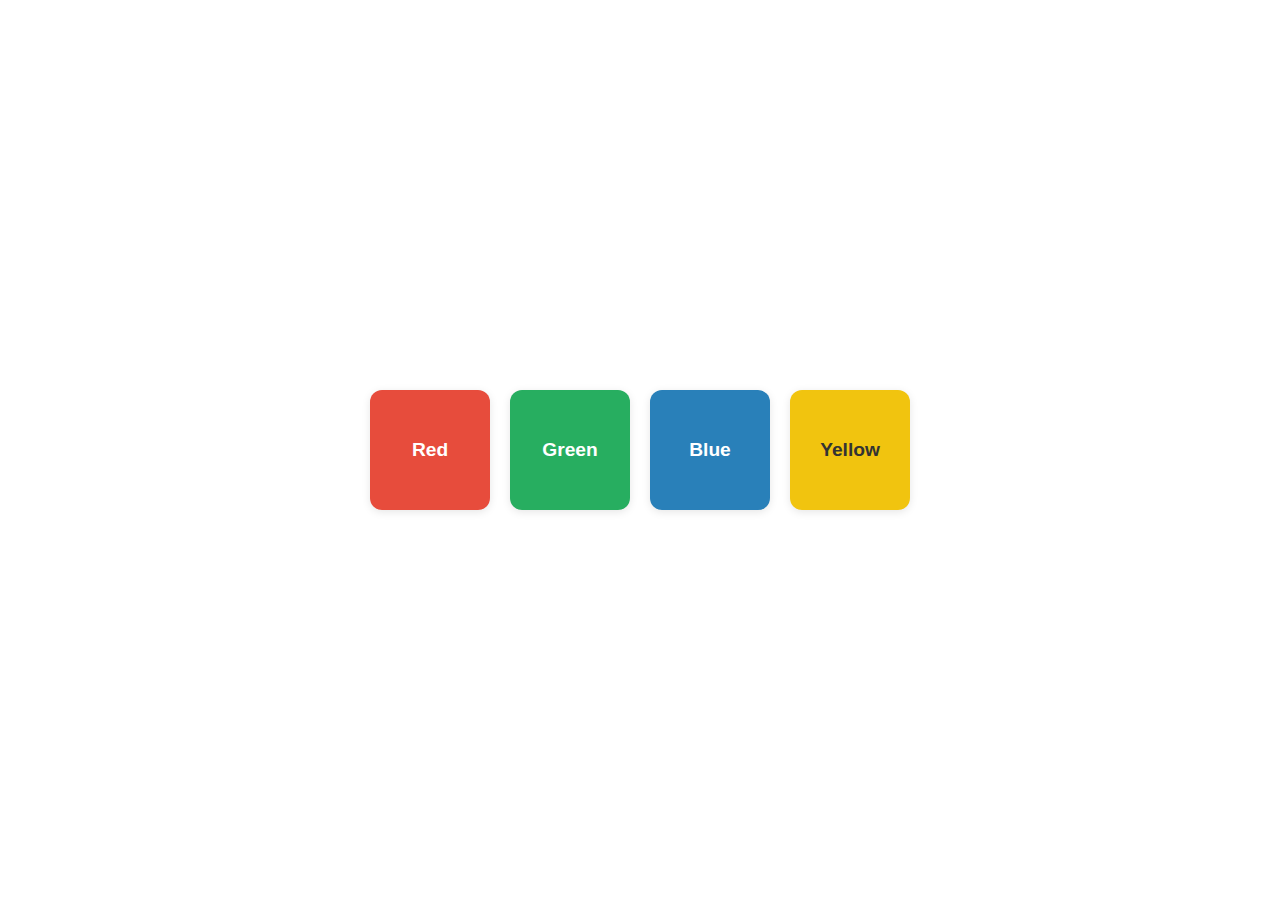
<file: assignment1_of_js/index.html>
<!DOCTYPE html>
<html lang="en">
<head>
   
    <title>Color Sections</title>
    <style>
        body {
            transition: background-color 0.3s;
            margin: 0;
            font-family: sans-serif;
        }
        .main-div {
            display: flex;
            justify-content: center;
            align-items: center;
            height: 100vh;
            gap: 20px;
        }
        .section {
            width: 120px;
            height: 120px;
            display: flex;
            justify-content: center;
            align-items: center;
            color: #fff;
            font-size: 1.2em;
            font-weight: bold;
            cursor: pointer;
            border-radius: 12px;
            box-shadow: 0 2px 8px rgba(0,0,0,0.1);
            transition: transform 0.2s;
        }
        .section:hover {
            transform: scale(1.05);
            opacity: 0.85;
        }
        .red { background: #e74c3c; }
        .green { background: #27ae60; }
        .blue { background: #2980b9; }
        .yellow { background: #f1c40f; color: #333; }
    </style>
</head>
<body>
    <div class="main-div">
        <div class="section red" data-color="#e74c3c">Red</div>
        <div class="section green" data-color="#27ae60">Green</div>
        <div class="section blue" data-color="#2980b9">Blue</div>
        <div class="section yellow" data-color="#f1c40f">Yellow</div>
    </div>
    <script>
        document.querySelectorAll('.section').forEach(section => {
            section.addEventListener('click', function() {
                document.body.style.backgroundColor = this.getAttribute('data-color');
            });
        });
    </script>
</body>
</html>
</file>
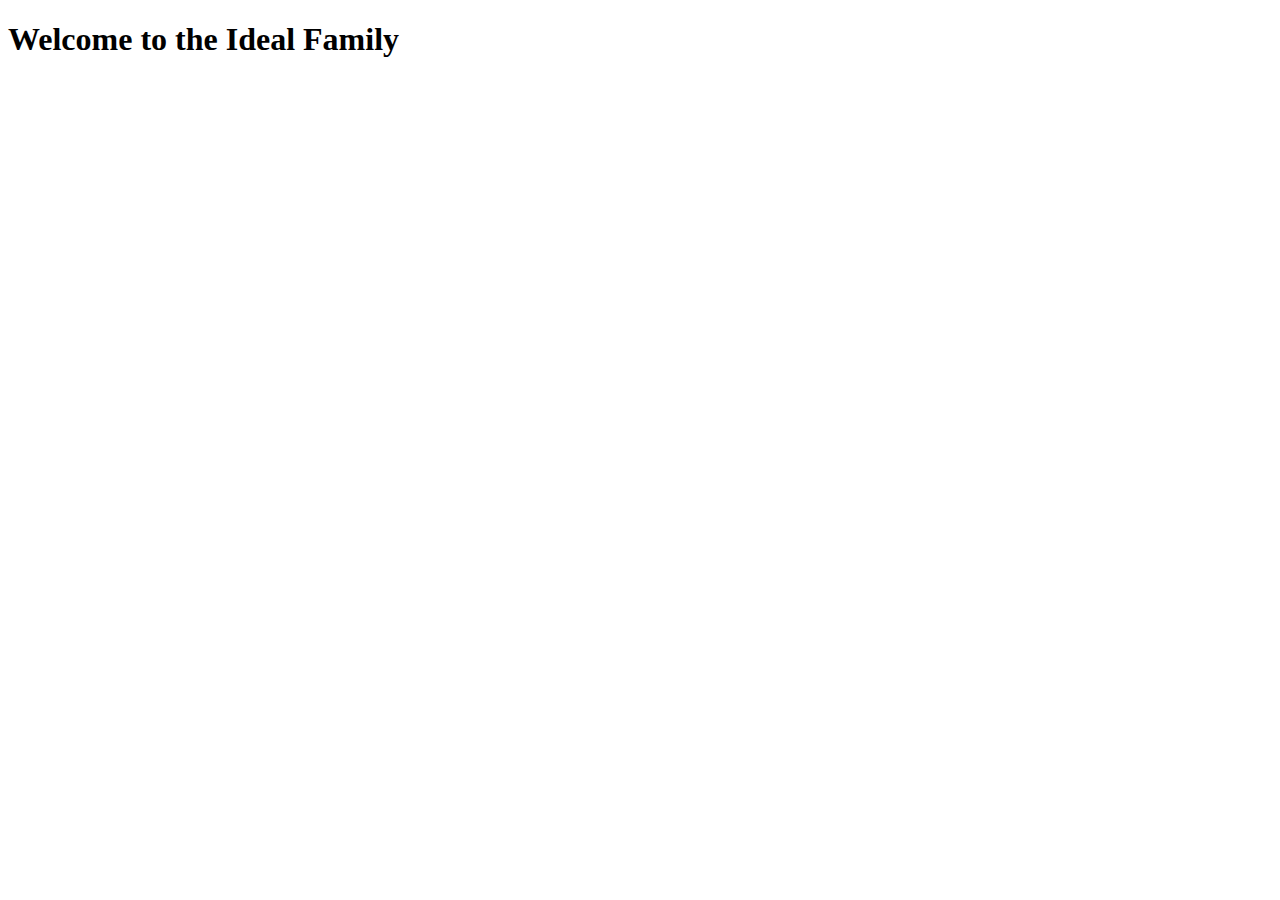
<file: Assignment/html/index.html>
<!DOCTYPE html>
<html lang="en">
<head>
    <meta charset="UTF-8">
    <meta name="viewport" content="width=device-width, initial-scale=1.0">
    <title>Home</title>
</head>
<body>
    <div class="home">
        
    <h1>Welcome to the Ideal Family</h1>

     </div>
</body>
</html>
</file>
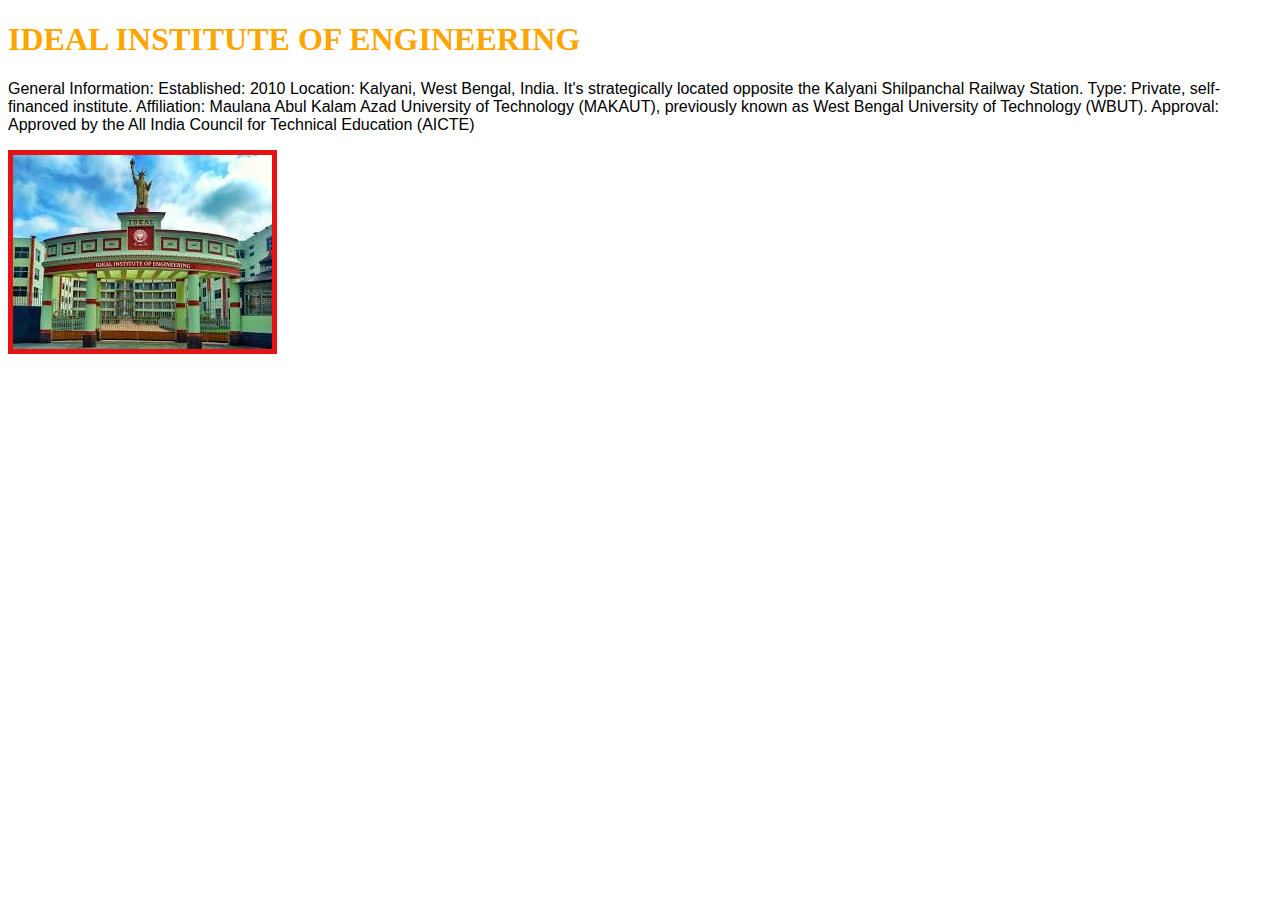
<file: Intrenship_html/Assignment_1.html>
<!DOCTYPE html>
<html lang="en">
<head>
    <meta charset="UTF-8">
    <meta name="viewport" content="width=device-width, initial-scale=1.0">
    <title>IDEAL INSTITUTE OF ENGINEERING</title>
    <link rel="icon" href="Ideal_logo.jpeg">
</head>
<body>
    <h1  style="color: orange;">IDEAL INSTITUTE OF ENGINEERING</h1>
    <P style="font-family: Arial, Helvetica, sans-serif;">General Information:
Established: 2010
Location: Kalyani, West Bengal, India. It's strategically located opposite the Kalyani Shilpanchal Railway Station.
Type: Private, self-financed institute.
Affiliation: Maulana Abul Kalam Azad University of Technology (MAKAUT), previously known as West Bengal University of Technology (WBUT).
Approval: Approved by the All India Council for Technical Education (AICTE)</P>
<img src="IIE_image.jpeg" alt="Ideal institute of Engineering image" style="border: 5px solid #e51313;">

</body>
</html>
</file>
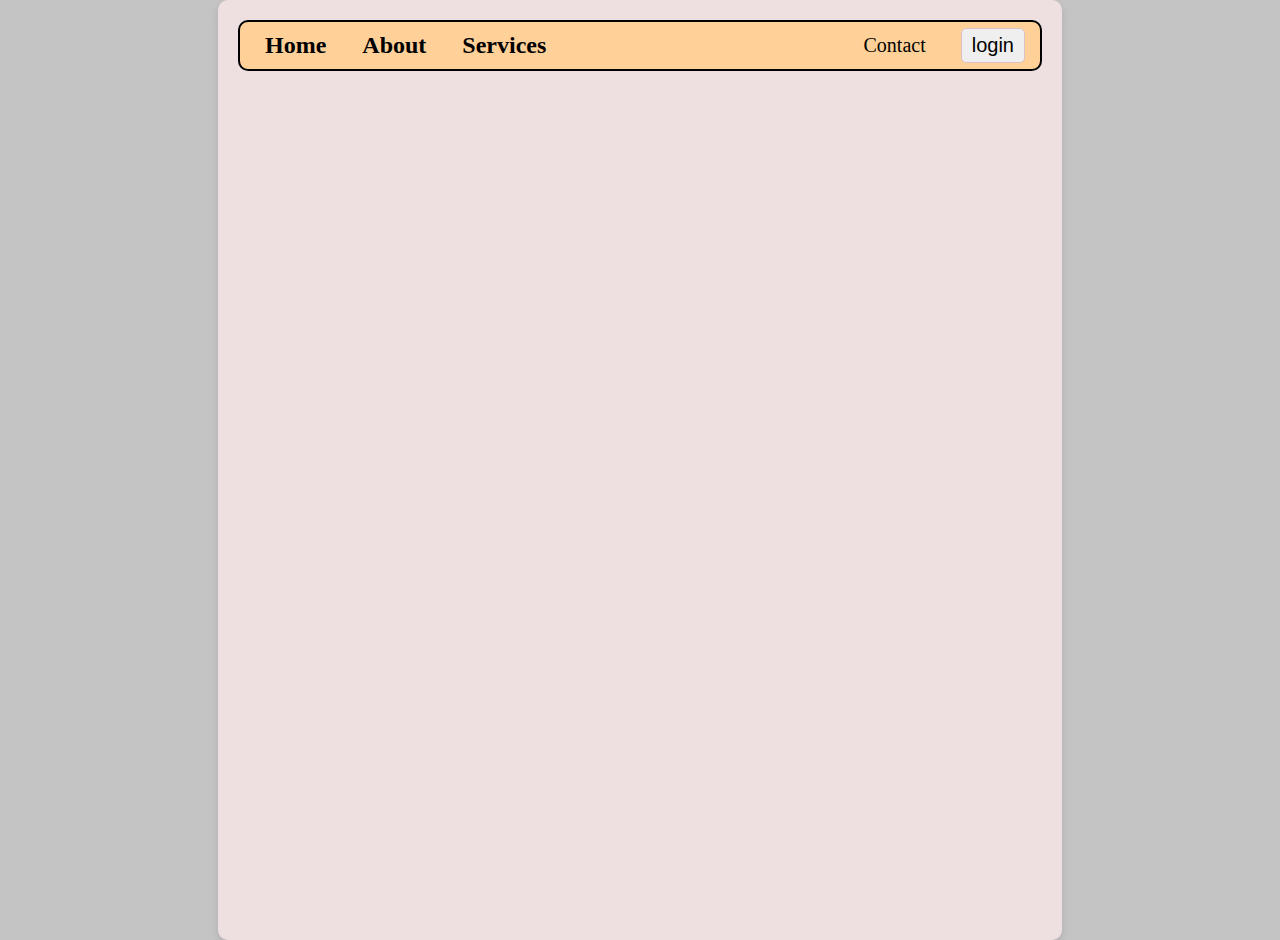
<file: Intrenship_html/DAT_3_navbar.html>
<!DOCTYPE html>
<html lang="en">

<head>
    <meta charset="UTF-8">
    <meta name="viewport" content="width=device-width, initial-scale=1.0">
    <title>Navbar</title>
    <style>
        * {
            margin: 0;
            padding: 0;
        }

        body {
            background-color: rgb(196, 196, 196);
            display: flex;
            flex-direction: column;

            justify-content: center;
            align-items: center;
        }

        .card {
            background: rgb(238, 224, 224);
            width: fit-content;
            height: 100vh;
            padding: 20px;
            border-radius: 10px;
            box-shadow: 0 4px 8px rgba(0, 0, 0, 0.1);

        }

        /* navbar */
        nav {
            display: flex;
            margin: 0;
            padding: 0;
            background-color: rgb(255, 209, 152);
            height: auto;
            width: 800px;
            justify-content: space-between;
            align-items: center;
            border: 2px solid black;
            border-radius: 10px;
        }

        nav .left {
            font-size: 24px;
            font-weight: 600;
            padding: 10px;



        }

        nav .left span {
            margin: 0px 5px 0px 5px;
            padding: 5px 10px;

        }

        nav .right {
            font-size: 20px;
            padding: 5px 15px;

        }

        nav .right span {
            margin: 0px 15px 0px 5px;
            padding: 5px 15px;
            font-size: 20px;
            font-weight: 500;

        }

        nav .right button {
            font-size: 20px;
            padding: 5px 10px;
           
            border: 1.5px solid rgb(219, 193, 193);
            border-radius: 5px;
        }
    </style>
</head>

<body>
    <div class="card">
        <nav>
            <div class="left">
                <span>Home</span>
                <span>About</span>
                <span>Services</span>
            </div>
            <div class="right">
                <span>Contact</span>
                <button>login</button>
            </div>
        </nav>
    </div>
</body>

</html>
</file>
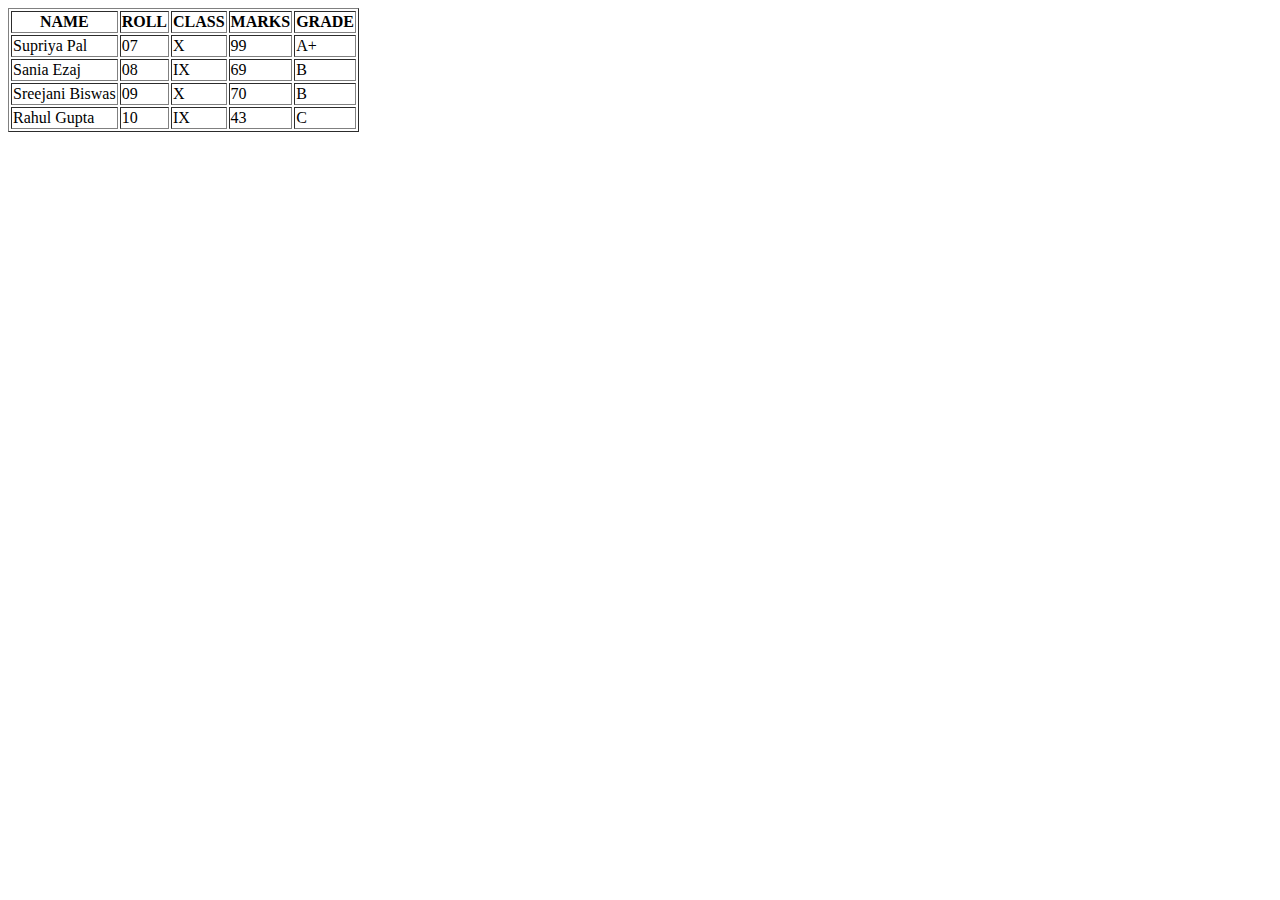
<file: Intrenship_html/DAY_2.html>
<!DOCTYPE html>
<html lang="en">
<head>
    <meta charset="UTF-8">
    <meta name="viewport" content="width=, initial-scale=1.0">
    <title>Document</title>
</head>
<body>
    <table border="1">
    <tr>
        <th>NAME</th>
        <th>ROLL</th>
        <th>CLASS</th>
        <th>MARKS</th>
        <th>GRADE</th>
    </tr>
    <tr>
        <td>Supriya Pal</td>
        <td>07</td>
        <td>X</td>
        <td>99</td>
        <td>A+</td>

    </tr>
    <tr>
        <td>Sania Ezaj</td>
        <td>08</td>
        <td>IX</td>
        <td>69</td>
        <td>B</td>
    </tr>
     <tr>
        <td>Sreejani Biswas</td>
        <td>09</td>
        <td>X</td>
        <td>70</td>
        <td>B</td>

    </tr>
    <tr>
        <td>Rahul Gupta</td>
        <td>10</td>
        <td>IX</td>
        <td>43</td>
        <td>C</td>
    </tr>
</table>

</body>
</html>
</file>
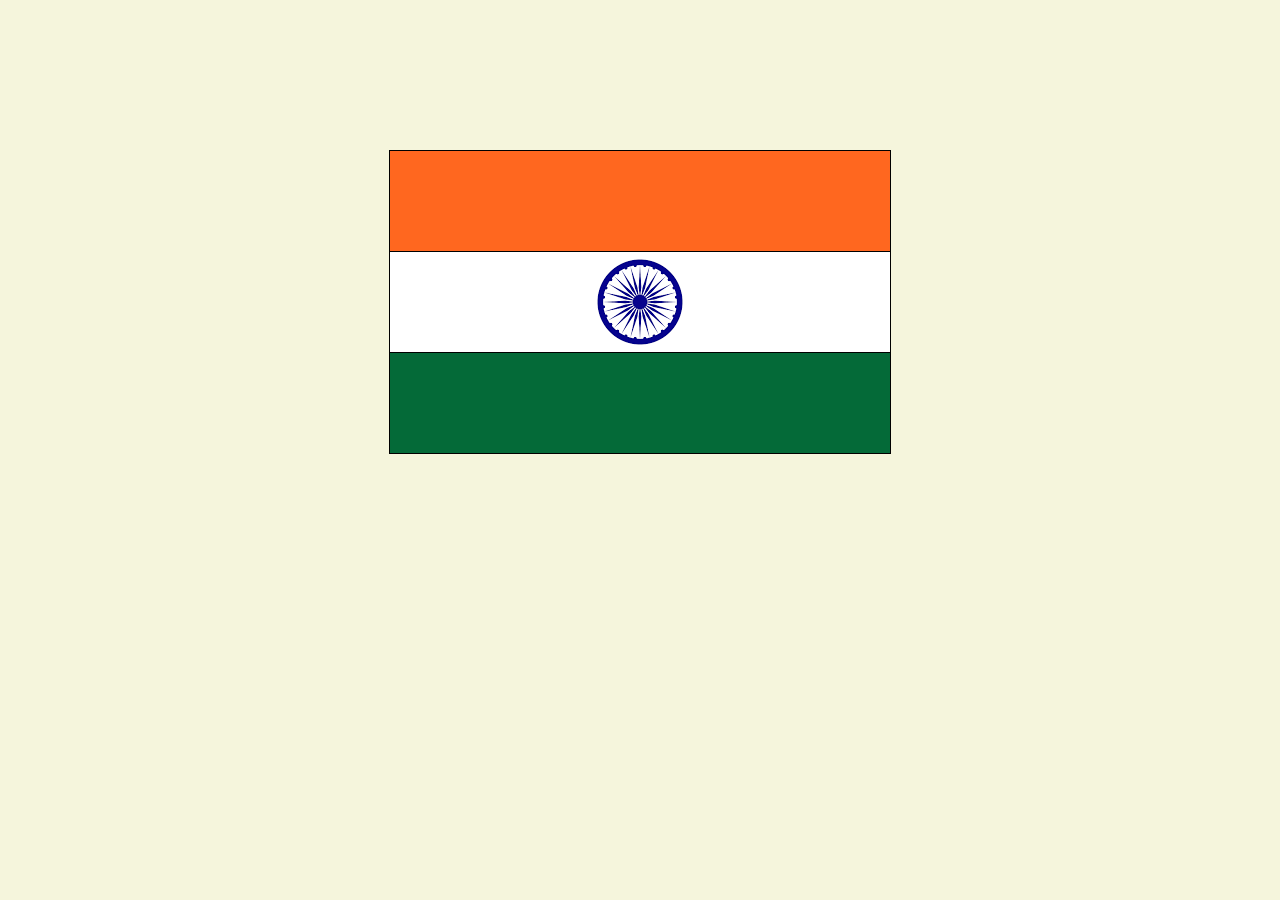
<file: Intrenship_html/DAY_3.html>
<!DOCTYPE html>
<html lang="en">
<head>
    <meta charset="UTF-8">
    <meta name="viewport" content="width=div, initial-scale=1.0">
    <title>Indian Flag</title>
</head>
<style>
    *{
        margin: 0;
        padding: 0;
    }
    body{
        background-color: beige;
        align-items: center;
    }
    .main{
        display: flex;
        flex-direction: column;
        align-items: center;
        justify-content: center;
        margin-top: 150px;
        
        
    }
    .sec1{
        background-color:#FF671F;
        height:  100px;
        width: 500px;
        border: 1.5px solid black;
        
    }
    .sec2{
        display: flex;
        background-color: white;
         height: 100px;
        width: 500px;
        border-left: 1.5px solid;
        border-right: 1.5px solid;
        align-items: center;
        justify-content: center;
        
        
    }
    

    .sec3{
         background-color: #046A38;
         height: 100px;
        width: 500px;
        border: 1.5px solid black;
    }
</style>
<body>
<div class="main">
    <div class="sec1"></div>
    <div class="sec2">
        <img src="ashok_chakra.png" alt="Ashok_chakra">
    </div>
    <div class="sec3"></div>
</div>
</body>
</html>
</file>
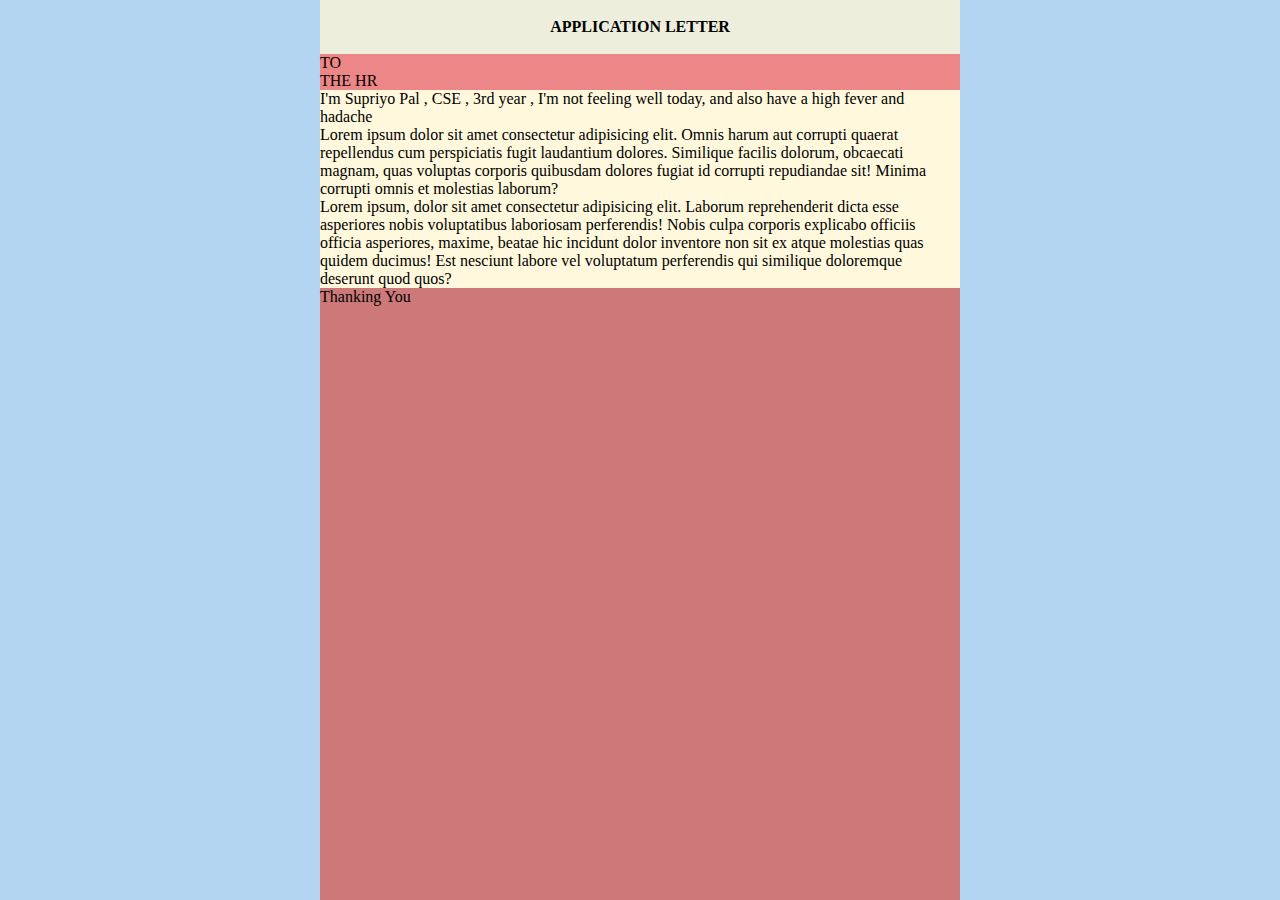
<file: Intrenship_html/div.html>
<!DOCTYPE html>
<html lang="en">
<head>
    <meta charset="UTF-8">
    <meta name="viewport" content="width=device-width, initial-scale=1.0">
    <title>Document</title>
     <link rel="stylesheet" href="style.css">
</head>
<body>
    <div id="main">
        <div id="one"></div>
        <div id="two">
            <div id="heading"><h4>APPLICATION LETTER</h4></div>
       
        <div id="h2"><P>TO</P>
            <P>THE HR</P> </div>
            <div id="body1"><p>I'm Supriyo Pal , CSE , 3rd year , I'm not feeling well today, and also have a high fever and hadache</p>
            <p>Lorem ipsum dolor sit amet consectetur adipisicing elit. Omnis harum aut corrupti quaerat repellendus cum perspiciatis fugit laudantium dolores. Similique facilis dolorum, obcaecati magnam, quas voluptas corporis quibusdam dolores fugiat id corrupti repudiandae sit! Minima corrupti omnis et molestias laborum?</p>
            <p>Lorem ipsum, dolor sit amet consectetur adipisicing elit. Laborum reprehenderit dicta esse asperiores nobis voluptatibus laboriosam perferendis! Nobis culpa corporis explicabo officiis officia asperiores, maxime, beatae hic incidunt dolor inventore non sit ex atque molestias quas quidem ducimus! Est nesciunt labore vel voluptatum perferendis qui similique doloremque deserunt quod quos?</p>
            </div>
             <div id="body2"><p>Thanking You</p></div>
        </div>
        
    </div>
    
</body>
</html>
</file>
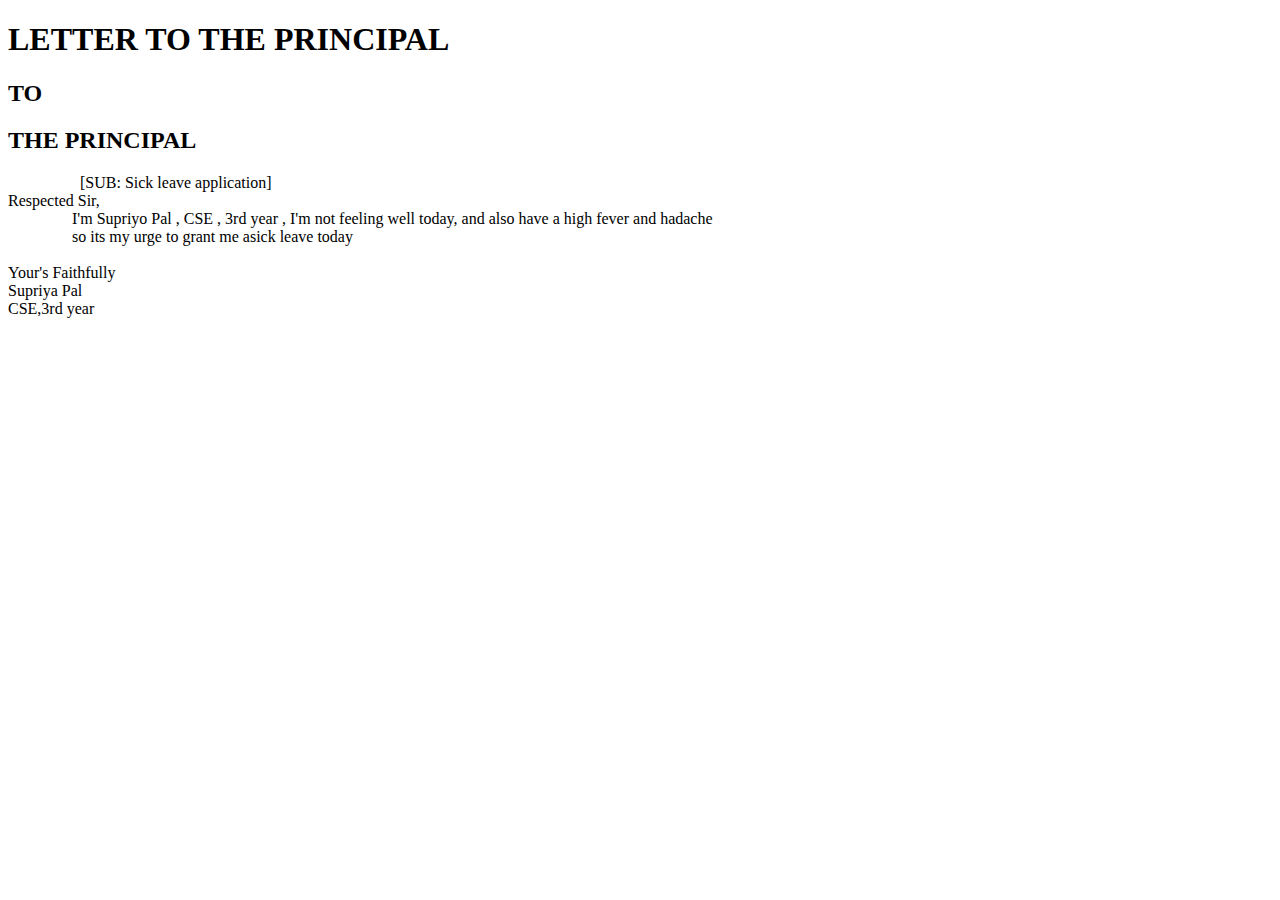
<file: Intrenship_html/letter.html>
<!DOCTYPE html>
<html lang="en">
<head>
    <meta charset="UTF-8">
    <meta name="viewport" content="width=device-width, initial-scale=1.0">
    <title>Document</title>
   
</head>
<body>
    
<div>
    <div>
        <h1>LETTER TO THE PRINCIPAL</h1>
    </div>
        <div>
            <h2>TO</h2>
        </div>
        <div>
            <h2>THE PRINCIPAL</h2>
        </div>
   <div><P> &nbsp;  &nbsp;  &nbsp;  &nbsp;  &nbsp;  &nbsp;  &nbsp; &nbsp;  &nbsp;  [SUB: Sick leave application]<br>
    Respected Sir,<br>
      &nbsp;  &nbsp;  &nbsp;  &nbsp; &nbsp;  &nbsp;  &nbsp;  &nbsp; I'm Supriyo Pal , CSE , 3rd year , I'm not feeling well today, and also have a high fever and hadache
                 <br>&nbsp;  &nbsp;  &nbsp;  &nbsp; &nbsp;  &nbsp;  &nbsp;  &nbsp;  so its my urge to grant me asick leave today<br><br>
                                                             
    Your's Faithfully<br>
    Supriya Pal<br>
   CSE,3rd year<br></P></div>
</div>
</body>
</html>
</file>
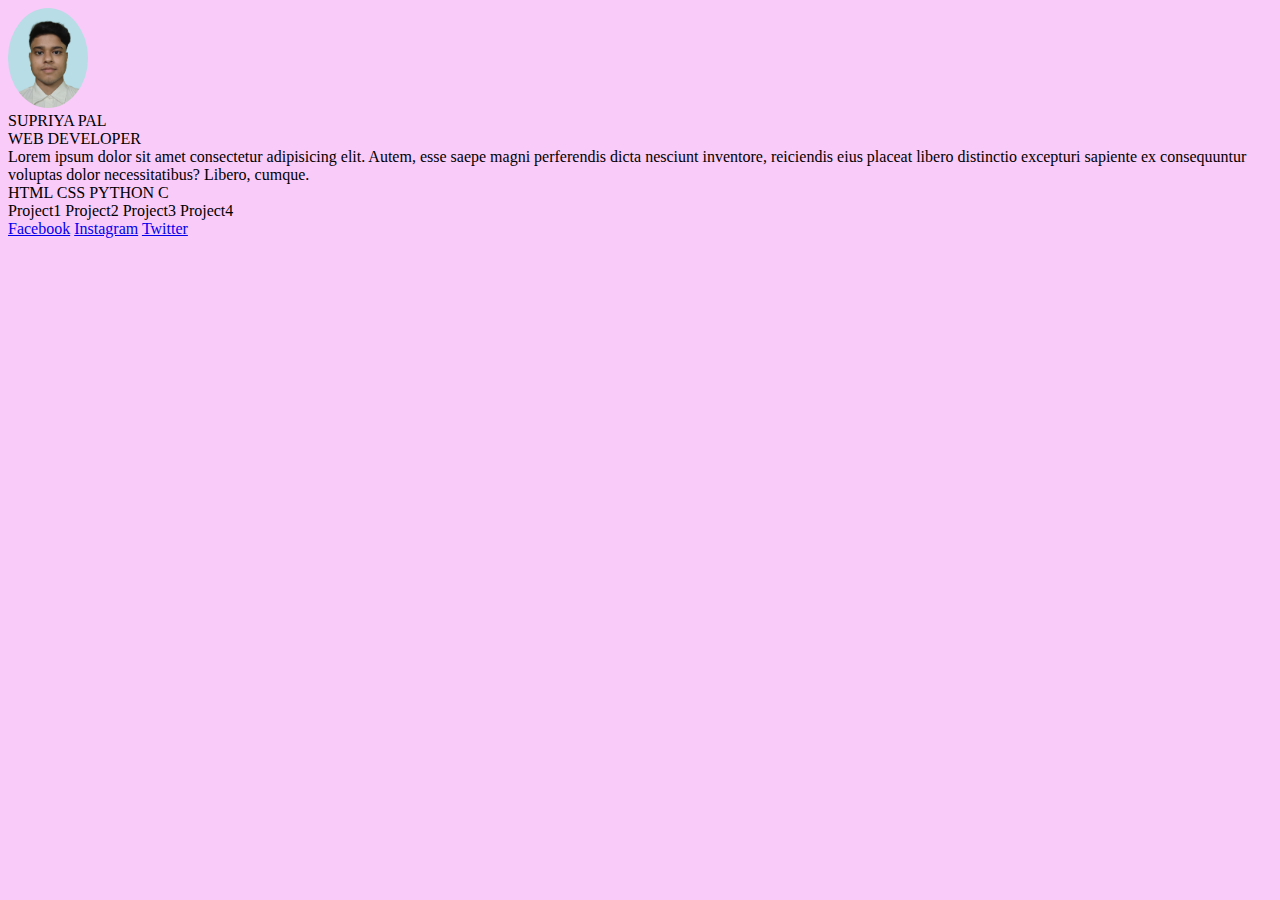
<file: Intrenship_html/portfolio.html>
<!DOCTYPE html>
<html lang="en">
<head>
   <title>Document</title>
   <link rel="stylesheet" href="portfolio_Style.css">
</head>
<body>
    <div class="card">
      <div class="img"><img src="me1.png" alt="Profile PIcture" height="100" width="80" style="border-radius: 50%;"></div>
      <div class="name">SUPRIYA PAL</div>
      <div class="role">WEB DEVELOPER</div>
      <div class="about">Lorem ipsum dolor sit amet consectetur adipisicing elit. Autem, esse saepe magni perferendis dicta nesciunt inventore, reiciendis eius placeat libero distinctio excepturi sapiente ex consequuntur voluptas dolor necessitatibus? Libero, cumque.</div>
      <div class="skills">
         <span>HTML</span>
         <span>CSS</span>
         <span>PYTHON</span>
         <span>C</span> 
      </div>
      <div class="projects">
         <span>Project1</span>
          <span>Project2</span>
           <span>Project3</span>
            <span>Project4</span>
      <div class="sociel">
         <a href="Facebook">Facebook</a>
         <a href="Instagram">Instagram</a>
         <a href="Twitter">Twitter</a>
      </div>
      </div>
    </div>
</body>
</html>
</file>
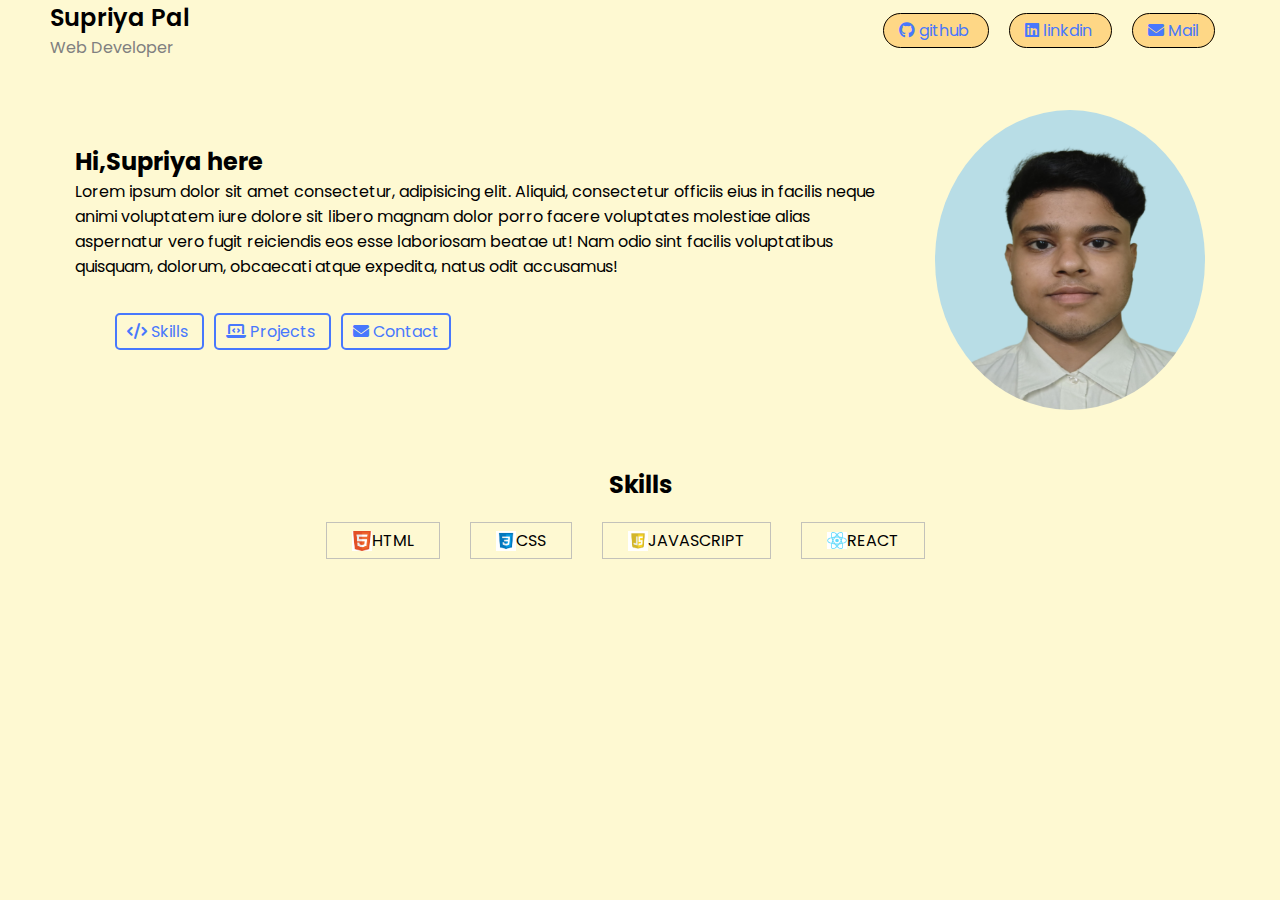
<file: Intrenship_html/temp.html>
<!DOCTYPE html>
<html lang="en">
<head>
    <meta charset="UTF-8">
    <meta name="viewport" content="width=device-width, initial-scale=1.0">
    <title>Portfolio</title>
    <link rel="stylesheet" href="temp.css">
    <link rel="preconnect" href="https://fonts.googleapis.com">
<link rel="preconnect" href="https://fonts.gstatic.com" crossorigin>
<link href="https://fonts.googleapis.com/css2?family=Poppins:wght@400;600;700&display=swap" rel="stylesheet">
<link rel="stylesheet" href="https://cdnjs.cloudflare.com/ajax/libs/font-awesome/6.7.2/css/all.min.css" integrity="sha512-Evv84Mr4kqVGRNSgIGL/F/aIDqQb7xQ2vcrdIwxfjThSH8CSR7PBEakCr51Ck+w+/U6swU2Im1vVX0SVk9ABhg==" crossorigin="anonymous" referrerpolicy="no-referrer" />
</head>
<body>
   <nav>
    <div class="left">
        <div class="f"><p>Supriya Pal</p></div>
    <div class="f2"><p>Web Developer</p></div></div>
    <div class="right">
        <a href="http://github.com" target="_blank" rel="noopener noreferrer">
          <i class="fa-brands fa-github"></i>
          <span>github</span>  
        </a>
        <a href="http://linkdin.com" target="_blank" rel="noopener noreferrer">
          <i class="fa-brands fa-linkedin"></i>
          <span>linkdin</span>  
        </a>
        <a href="mailto:supriyopal554@gmail.com" >
          <i class="fa-solid fa-envelope"></i>
          <span>Mail</span>  
        </a>
    </div>
   </nav> 
   <!-- section--1 main-->
    <section class="hero_section">
        <div class="text">
           <h2>Hi,Supriya here</h2> 
           <p>Lorem ipsum dolor sit amet consectetur, adipisicing elit. Aliquid, consectetur officiis eius in facilis neque animi voluptatem iure dolore sit libero magnam dolor porro facere voluptates molestiae alias aspernatur vero fugit reiciendis eos esse laboriosam beatae ut! Nam odio sint facilis voluptatibus quisquam, dolorum, obcaecati atque expedita, natus odit accusamus!</p>
           <div class="link">
            <a href="#skills">
               <i class="fa-solid fa-code"></i>
                <span>Skills</span>
            </a>
            <a href="#projects">
                <i class="fa-solid fa-laptop-code"></i>
                <span>Projects</span>
            </a>
            <a href="#contact">
               <i class="fa-solid fa-envelope"></i> 
                <span>Contact</span>
            </a>
            </div>
            </div>
           <div class="pic">
            <img src="me1.png" alt="Supriyo's Image" height="300px" width="270px" style="border-radius:50%;">
           </div>
           
    </section>
   
    <!-- section--2 skills -->
     <section class="skill_section">
        
            <h2>Skills</h2>
        
        <div class="cells">
            <div class="cell">
                <img src="html.png" alt="">
                <span>HTML</span>
            </div>
             <div class="cell">
                <img src="css.png" alt="">
                <span>CSS</span>
            </div>
             <div class="cell">
                <img src="js.png" alt="">
                <span>JAVASCRIPT</span>
            </div>
             <div class="cell">
                <img src="reactlogo.png" alt="">
                <span>REACT</span>
            </div>
        </div>
     </section>
     
     <!-- section--3 projects -->
      <section></section>
     <div></div>
     <!-- section--4 contact -->
      <section></section>
     <div></div>

</body>
</html>
</file>
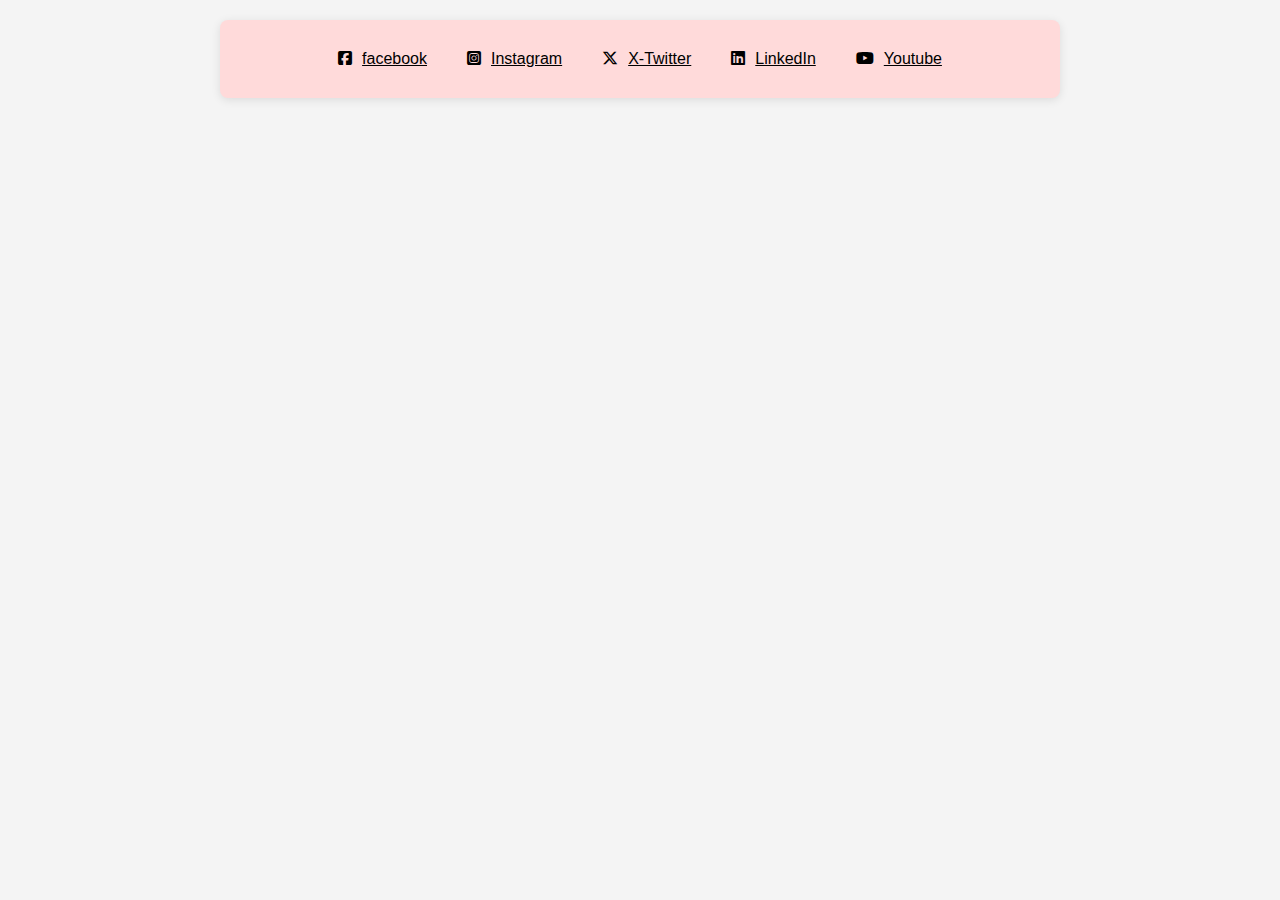
<file: Assignment/html/contact.html>
<!DOCTYPE html>
<html lang="en">
<head>
    <meta charset="UTF-8">
    <meta name="viewport" content="width=device-width, initial-scale=1.0">
    <title>Contact Us IIE</title>
<link rel="stylesheet" href="https://cdnjs.cloudflare.com/ajax/libs/font-awesome/6.7.2/css/all.min.css"
        integrity="sha512-Evv84Mr4kqVGRNSgIGL/F/aIDqQb7xQ2vcrdIwxfjThSH8CSR7PBEakCr51Ck+w+/U6swU2Im1vVX0SVk9ABhg=="
        crossorigin="anonymous" referrerpolicy="no-referrer" />
       <style>
    body {
        font-family: 'Poppins', sans-serif;
        background-color: #f4f4f4;
        margin: 0;
        padding: 20px;
    }
    .contact {
        display: flex;
        justify-content: center;
        max-width: 800px;
        margin: auto;
        background: rgb(255, 218, 218);
        padding: 20px;
        border-radius: 8px;
        box-shadow: 0 2px 10px rgba(0,0,0,0.1);
    }
    .contact a {
        display: inline-block;
        margin: 10px 20px;
        color: #000000;
    }
    .contact i {
        margin-right: 10px;
    }
    </style> 
</head>

<body>
    <div class="contact">
        <a href="#"><i class="fa-brands fa-square-facebook"></i>facebook</a>
        <a href="#"><i class="fa-brands fa-square-instagram"></i>Instagram</a>
        <a href="#"><i class="fa-brands fa-x-twitter"></i>X-Twitter</a>
        <a href="#"><i class="fa-brands fa-linkedin"></i>LinkedIn</a>
        <a href="#"><i class="fa-brands fa-youtube"></i>Youtube</a>
    </div>
</body>
</html>
</file>
<file: Intrenship_html/style.css>
* {
    margin: 0;
    padding: 0;
}
#main {
    height: 100vh;
    width: 100vw;
    display: flex;
    background-color: rgb(179, 212, 240);
}
#one{
     height: 100vh;
    width: 25vw;
}
#two{
     height: 100vh;
    width: 50vw;
    background-color: rgb(205, 121, 121);

}
#heading {
    display: flex;
    align-items: center;
    justify-content: center;
       margin: auto;
       height: 6vh;
       width: 50vw;
       background-color: rgb(238, 238, 221);     
}
#h2 {
    background-color: rgb(237, 135, 135);
}
#body1{
    background-color: cornsilk;
    
}
</file>
<file: Intrenship_html/portfolio_Style.css>
body{
    display: flex;
    background-color: rgba(243, 151, 243, 0.5);
    justify-content: center;
}
</file>
<file: Intrenship_html/temp.css>
:root{
    --text-color :#1a1c20;
    --link-color :#4878fd;
    --background-color:rgb(254, 249, 210);
}
 *{
    margin: 0;
    padding:0;
    box-sizing: border-box;

 }
 html{
    scroll-behavior: smooth;
 }
 body {
    font-family: 'Poppins';
    background-color: var(--background-color);
 }

 a {
    color: var(--link-color);
    text-decoration:none;
    
 }
 /* navbar */
 nav{
    display: flex;
    justify-content: space-between;
    padding: 0 50px;
    align-items: center;

 }
 nav .left .f{
    font-size: 24px;
    font-weight: 600;

 }
 nav .left .f2{
    font-size: 16px;
    font-weight: 400;
    color: gray;
 }
 nav .right a{
    margin: 0px 15px 0px 5px;
    padding: 5px 15px;
    border: .5px solid black;
    border-radius: 20px;
    background-color: rgba(255, 165, 20, 0.4);
 }
 /* section1 */
 .hero_section{
    display: flex;
    justify-content: space-between;
    align-items: center;
    padding: 0 50px;
    margin: 50px 25px;
    gap: 40px;
 }
 .hero_section .text .link{
    margin: 40px;
    gap: 20px;
 }
 .hero_section .text .link a{
   
    padding:5px 10px;
    border: 2px solid var(--link-color);
    border-radius: 5px;
    margin-right: 10px;
    gap: 20px;
    
 }
 .hero_section .text .link a:hover{
    color: var(--text-color);
    border:2px solid var(--text-color)

 }
 /* SECTION_2 */
 .skill_section{
    padding: 0 10px;
 }
 .skill_section h2{
    text-align: center;
    margin-bottom: 20px;
 }
 .skill_section .cells {
    display: flex;
    justify-content: center;
 }
 .skill_section .cells .cell{
    display: flex;
    justify-content: center;
    align-items: center;
    padding: 5px 25px;
    margin-right: 30px;
    border: 1.5px solid rgba(180, 180, 180, 0.8);
 }
 .skill_section .cells .cell img{
    width: 20px;
    height: 20px;
    object-fit: contain;
 }
</file>
